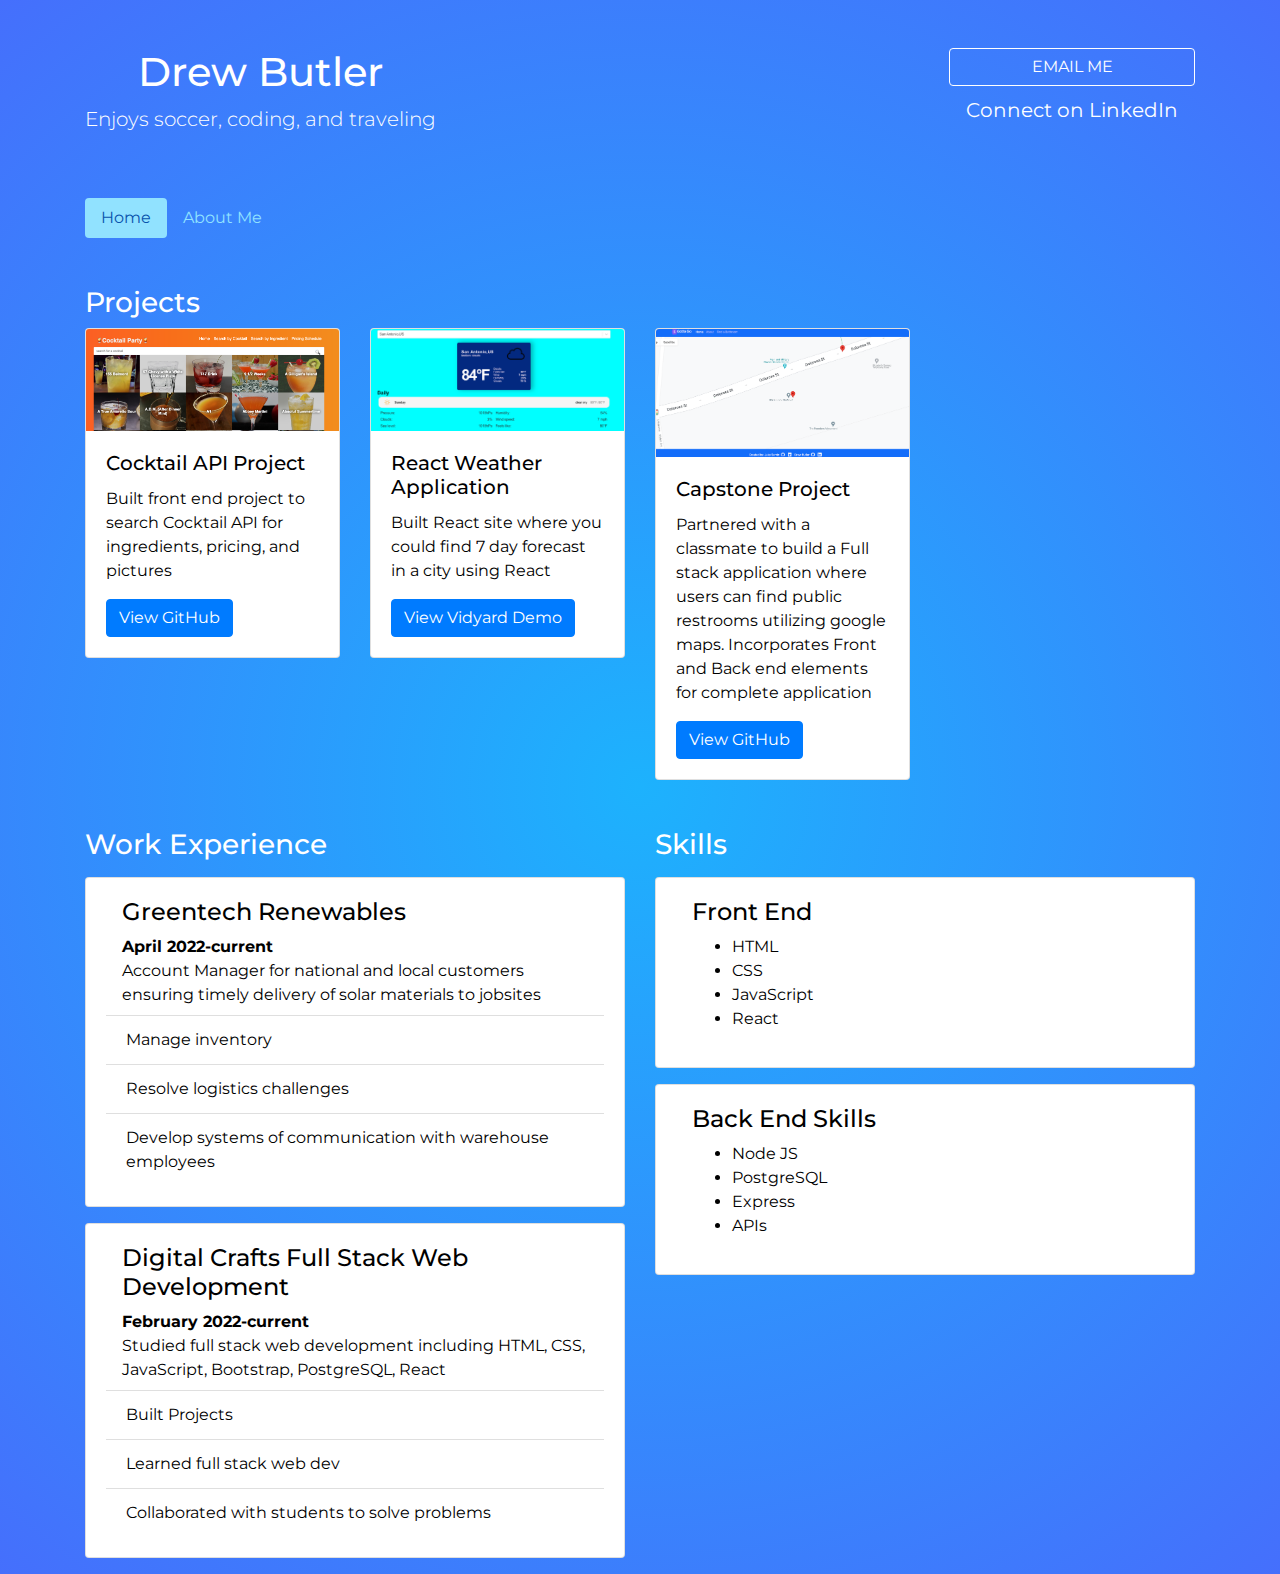
<file: index.html>
<!doctype html>
<html lang="en">
  <head>
    <!-- Required meta tags -->
    <meta charset="utf-8">
    <meta name="viewport" content="width=device-width, initial-scale=1, shrink-to-fit=no">

    <!-- Bootstrap CSS -->
    <link rel="stylesheet" href="https://cdn.jsdelivr.net/npm/bootstrap@4.0.0/dist/css/bootstrap.min.css" integrity="sha384-Gn5384xqQ1aoWXA+058RXPxPg6fy4IWvTNh0E263XmFcJlSAwiGgFAW/dAiS6JXm" crossorigin="anonymous">
    <link rel="stylesheet" href="/styles.css">
    <link rel="preconnect" href="https://fonts.googleapis.com">
    <link rel="preconnect" href="https://fonts.gstatic.com" crossorigin>
    <link href="https://fonts.googleapis.com/css2?family=Montserrat:wght@100;200&display=swap" rel="stylesheet">
    <title>portfolio</title>
  </head>
  <body>
    <div class="container text-center my-5 d-flex header">
        <div>
            <h1>Drew Butler</h1>
            <p class="lead">
                Enjoys soccer, coding, and traveling
            </p>
        </div>
        <div class="d-flex header-links">
            <a href="mailto:andwbutler@gmail.com" type="button" class="btn btn-outline-primary">
                EMAIL ME
            </a>
            <a href="https://www.linkedin.com/in/drewbutlermba/" title="LinkedIn" class="btn btn-linkedin btn-lg"><i class="fa fa-linkedin fa-fw"></i>Connect on LinkedIn</a>
        </div>
    </div>
    <div class="container">
        <nav>
            <ul class="nav  nav-pills">
                <li class="nav-item">
                    <a href="#" class="nav-link active">Home</a>
                </li>
                <li>
                    <a href="/about.html" class="nav-link">About Me</a>
                </li>
            </ul>
        </nav>
       </div>
    <div class="container mt-5">
        <h3>Projects</h3>
        <div class="row">
            <div class="col-lg-3">
                <div class="card m-b-3">
                    <img src="/picture/cocktailAPI.png" alt="cocktailAPI" class="card-img-top">
                    <div class="card-body">
                        <h5 class="card-title">Cocktail API Project</h5>
                        <p class="card-text">Built front end project to search Cocktail API for ingredients, pricing, and pictures</p>
                        <a href="https://github.com/awbutler/cocktailAPIProject" class="btn btn-primary">View GitHub</a>
                    </div>
                </div>
                </div>
                <div class="col-lg-3">
                <div class="card m-b-3">
                    <img src="/picture/reactweather.png" alt="weather" class="card-img-top">
                    <div class="card-body">
                        <h5 class="card-title">React Weather Application</h5>
                        <p class="card-text">Built React site where you could find 7 day forecast in a city using React</p>
                        <a href="https://share.vidyard.com/watch/BBWgdeoJpb2fhevAtWFvVw?" class="btn btn-primary">View Vidyard Demo</a>
                    </div>
                </div>
                </div>
                <div class="col-lg-3">
                <div class="card m-b-3">
                    <img src="/picture/fullstackapp.png" alt="fullstack" class="card-img-top">
                    <div class="card-body">
                        <h5 class="card-title">Capstone Project</h5>
                        <p class="card-text">Partnered with a classmate to build a Full stack application where users can find public restrooms utilizing google maps. Incorporates Front and Back end elements for complete application</p>
                        <a href="https://github.com/JakeServin/fullstack-app" class="btn btn-primary">View GitHub</a>
                    </div>
                </div>
                </div>
            </div>
        </div>
       </div>



   <div class="container mt-5">
    <div class="row">
        <div class="col">
            <h3 class="mb-3">Work Experience</h3>
            <div class="card mb-3">
                <div class="card-body">
                    <div class="mx-3">
                        <h4>Greentech Renewables</h4>
                    <div><strong>April 2022-current</strong></div>
                    Account Manager for national and local customers ensuring timely delivery of solar materials to jobsites
                    </div>
                    <ul class="list-group list-group-flush mt-2">
                        <li class="list-group-item">Manage inventory</li>
                        <li class="list-group-item">Resolve logistics challenges</li>
                        <li class="list-group-item">Develop systems of communication with warehouse employees</li>
                    </ul>
                </div>
            </div>
            <div class="card mb-3">
                <div class="card-body">
                    <div class="mx-3">
                        <h4>Digital Crafts Full Stack Web Development</h4>
                    <div><strong>February 2022-current</strong></div>
                        Studied full stack web development including HTML, CSS, JavaScript, Bootstrap, PostgreSQL, React
                    </div>
                    <ul class="list-group list-group-flush mt-2">
                        <li class="list-group-item">Built Projects</li>
                        <li class="list-group-item">Learned full stack web dev</li>
                        <li class="list-group-item">Collaborated with students to solve problems</li>
                    </ul>
                </div>
            </div>
        </div>
        <div class="col">
            <h3 class="mb-3">Skills</h3>
            <div class="card mb-3">
                <div class="card-body">
                    <div class="mx-3">
                        <h4>Front End</h4>
                        <ul>
                            <li>HTML</li>
                            <li>CSS</li>
                            <li>JavaScript</li>
                            <li>React</li>
                        </ul>
                    </div>
                </div>
            </div>
            <div class="card mb-3">
                <div class="card-body">
                    <div class="mx-3">
                        <h4>Back End Skills</h4>
                        <ul>
                            <li>Node JS</li>
                            <li>PostgreSQL</li>
                            <li>Express</li>
                            <li>APIs</li>
                        </ul>
                    </div>
                </div>
            </div>
        </div>
    </div>
   </div>
    <!-- Optional JavaScript -->
    <!-- jQuery first, then Popper.js, then Bootstrap JS -->
    <script src="https://code.jquery.com/jquery-3.2.1.slim.min.js" integrity="sha384-KJ3o2DKtIkvYIK3UENzmM7KCkRr/rE9/Qpg6aAZGJwFDMVNA/GpGFF93hXpG5KkN" crossorigin="anonymous"></script>
    <script src="https://cdn.jsdelivr.net/npm/popper.js@1.12.9/dist/umd/popper.min.js" integrity="sha384-ApNbgh9B+Y1QKtv3Rn7W3mgPxhU9K/ScQsAP7hUibX39j7fakFPskvXusvfa0b4Q" crossorigin="anonymous"></script>
    <script src="https://cdn.jsdelivr.net/npm/bootstrap@4.0.0/dist/js/bootstrap.min.js" integrity="sha384-JZR6Spejh4U02d8jOt6vLEHfe/JQGiRRSQQxSfFWpi1MquVdAyjUar5+76PVCmYl" crossorigin="anonymous"></script>
  </body>
</html>
</file>
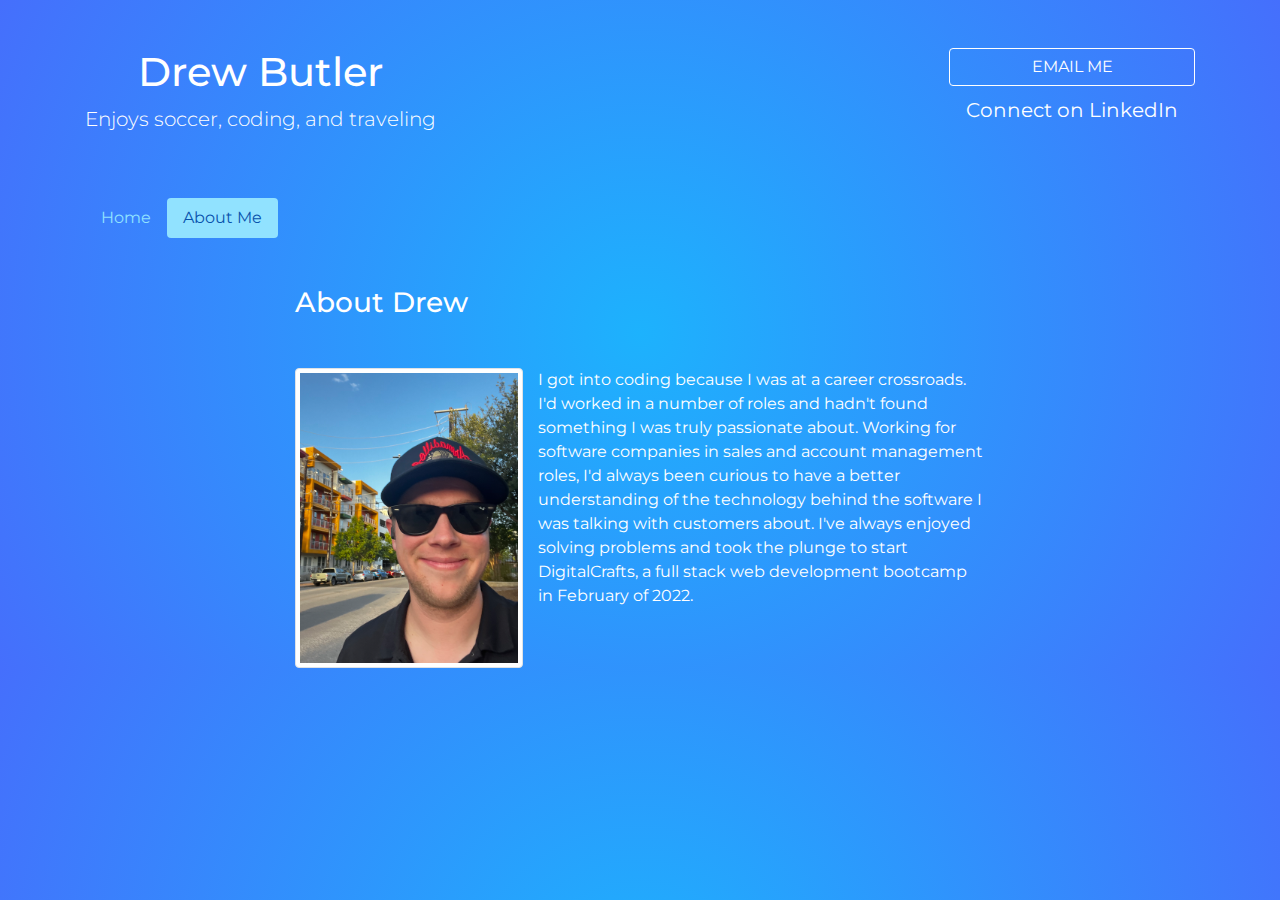
<file: about.html>
<!doctype html>
<html lang="en">
  <head>
    <!-- Required meta tags -->
    <meta charset="utf-8">
    <meta name="viewport" content="width=device-width, initial-scale=1, shrink-to-fit=no">

    <!-- Bootstrap CSS -->
    <link rel="stylesheet" href="https://cdn.jsdelivr.net/npm/bootstrap@4.0.0/dist/css/bootstrap.min.css" integrity="sha384-Gn5384xqQ1aoWXA+058RXPxPg6fy4IWvTNh0E263XmFcJlSAwiGgFAW/dAiS6JXm" crossorigin="anonymous">
    <link rel="stylesheet" href="/styles.css">
    <link rel="preconnect" href="https://fonts.googleapis.com">
<link rel="preconnect" href="https://fonts.gstatic.com" crossorigin>
<link href="https://fonts.googleapis.com/css2?family=Montserrat:wght@100;200;400&display=swap" rel="stylesheet">
    <title>portfolio</title>
  </head>
  <body>
    <div class="container text-center my-5 d-flex header">
        <div>
            <h1>Drew Butler</h1>
            <p class="lead">
                Enjoys soccer, coding, and traveling
            </p>
        </div>
        <div class="d-flex header-links">
            <a href="mailto:andwbutler@gmail.com" type="button" class="btn btn-outline-primary">
                EMAIL ME
            </a>
            <a href="https://www.linkedin.com/in/drewbutlermba/" title="LinkedIn" class="btn btn-linkedin btn-lg"><i class="fa fa-linkedin fa-fw"></i>Connect on LinkedIn</a>
        </div>
    </div>
    <div class="container">
        <nav>
            <ul class="nav  nav-pills">
                <li class="nav-item">
                    <a href="/index.html" class="nav-link">Home</a>
                </li>
                <li>
                    <a href="/about.html" class="nav-link active">About Me</a>
                </li>
            </ul>
        </nav>
       </div>

   <div class="container about">
    <h3 class="my-5 mb-3">About Drew</h3>
    <div class="d-flex">
        <img src="./picture/drew.jpeg" class="img-thumbnail align-left aboutmeimage" alt="Responsive image">
        <p>I got into coding because I was at a career crossroads. I'd worked in a number of roles and hadn't found something I was truly passionate about. Working for software companies in sales and account management roles, I'd always been curious to have a better understanding of the technology behind the software I was talking with customers about. I've always enjoyed solving problems and took the plunge to start DigitalCrafts, a full stack web development bootcamp in February of 2022.</p>
    </div>
   </div>
   </div>
    <!-- Optional JavaScript -->
    <!-- jQuery first, then Popper.js, then Bootstrap JS -->
    <script src="https://code.jquery.com/jquery-3.2.1.slim.min.js" integrity="sha384-KJ3o2DKtIkvYIK3UENzmM7KCkRr/rE9/Qpg6aAZGJwFDMVNA/GpGFF93hXpG5KkN" crossorigin="anonymous"></script>
    <script src="https://cdn.jsdelivr.net/npm/popper.js@1.12.9/dist/umd/popper.min.js" integrity="sha384-ApNbgh9B+Y1QKtv3Rn7W3mgPxhU9K/ScQsAP7hUibX39j7fakFPskvXusvfa0b4Q" crossorigin="anonymous"></script>
    <script src="https://cdn.jsdelivr.net/npm/bootstrap@4.0.0/dist/js/bootstrap.min.js" integrity="sha384-JZR6Spejh4U02d8jOt6vLEHfe/JQGiRRSQQxSfFWpi1MquVdAyjUar5+76PVCmYl" crossorigin="anonymous"></script>
  </body>
</html>
</file>
<file: styles.css>
.aboutmeimage {
    width: auto; 
    height: 300px;
    margin-right: 15px;
}

body {
    background: rgb(29,178,253);
background: radial-gradient(circle, rgba(29,178,253,1) 0%, rgba(69,111,252,1) 100%);
color: white;
font-family: 'Montserrat', sans-serif;
}

.nav-pills a {
    color: #91e2ff;
}

.nav-pills .nav-link.active {
    background-color: #91e2ff;
    color: #0953ad;
}

.card {
    color: black;
}

.about {
    max-width: 720px;
    margin: 0 auto;
}

.header a {
    color: white;
}

.header {
    justify-content: space-between;
}

.header .btn-outline-primary {
    border-color: #fff;
}

.header .header-links {
    flex-direction: column;
    justify-content: right;
}
</file>
